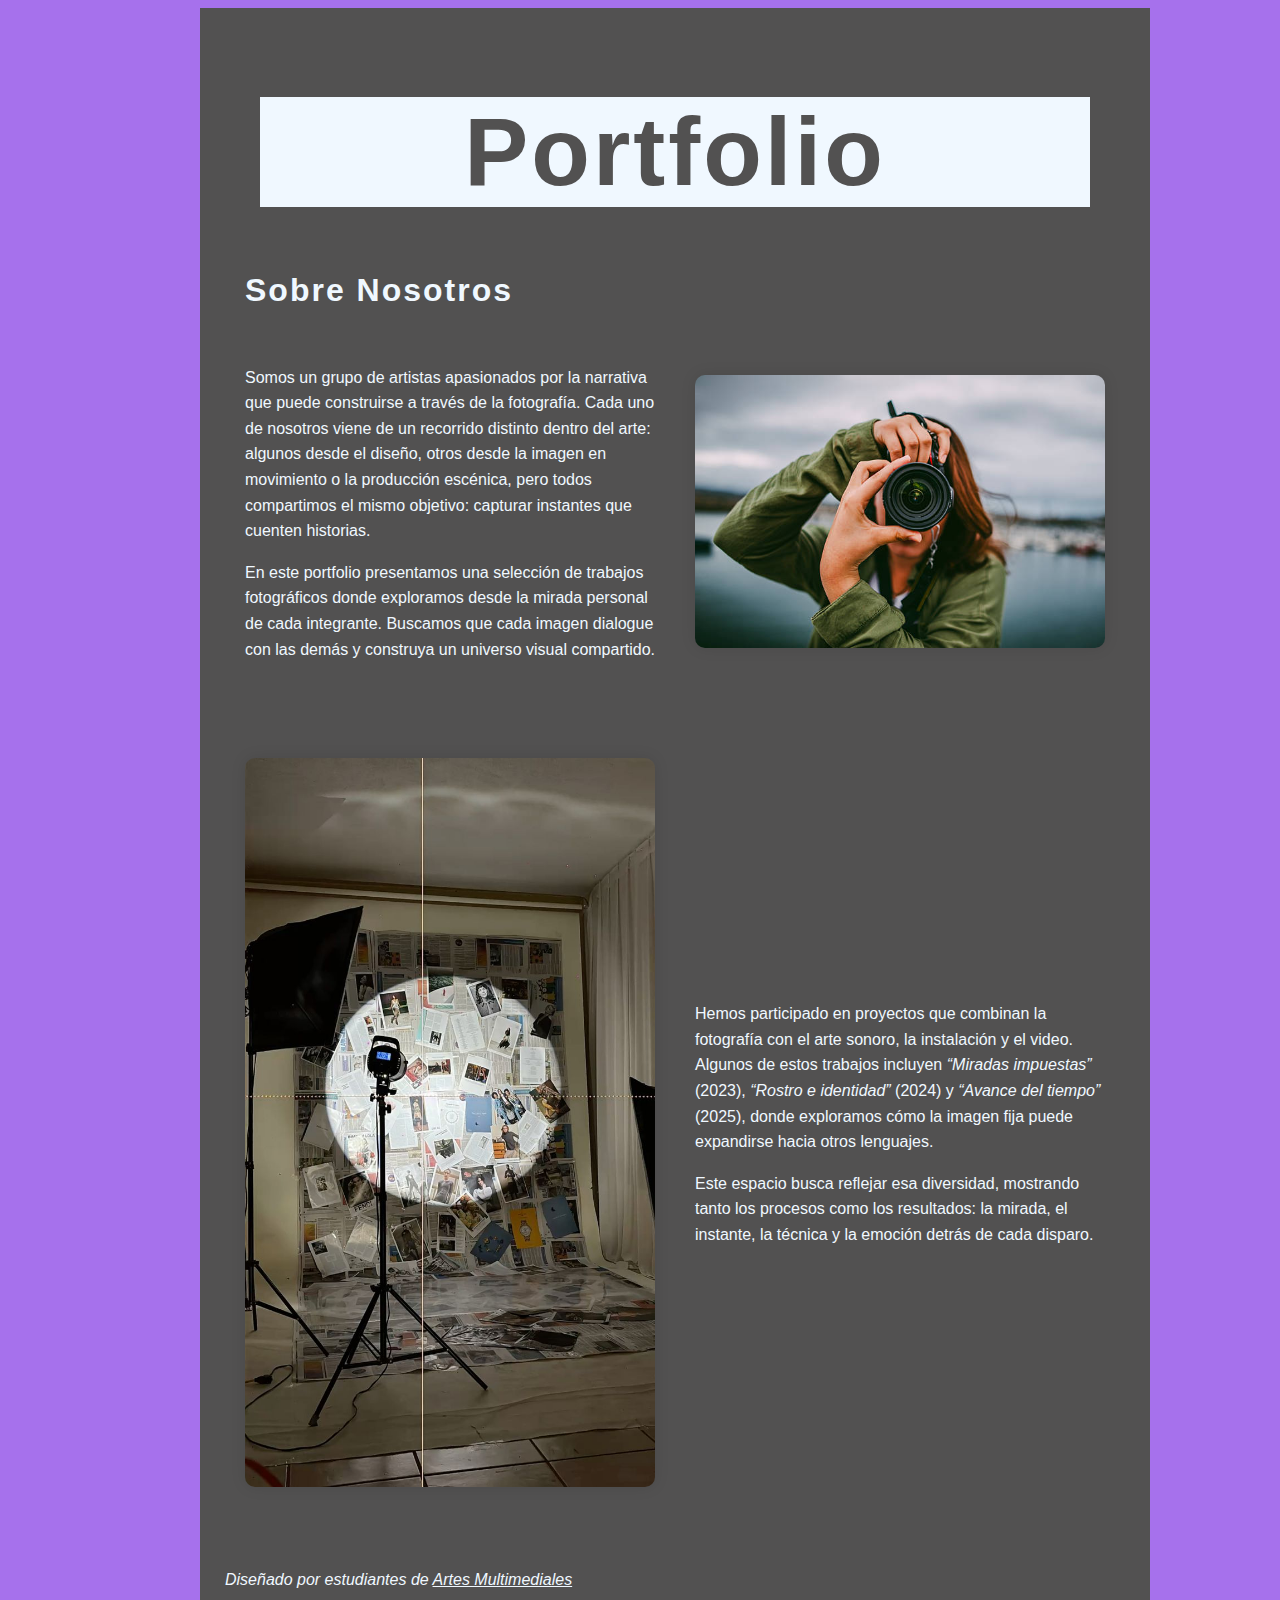
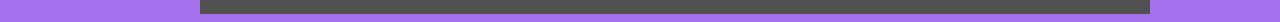
<file: index.html>
<!DOCTYPE html>
<html lang="es">

<head>
  <meta charset="UTF-8">
  <meta name="viewport" content="width=device-width, initial-scale=1.0">
  <title>Portfolio</title>
  <link href="estilos.css" rel="stylesheet" type="text/css">
</head>

<body>
  <nav>
    <a href="index.html">Inicio</a>
    <a href="galeria.html">Galería</a>
    <a href="contacto.html">Contacto</a>
  </nav>

<div id="contenedor_principal"> <h1>Portfolio</h1> </div>

    <section class="about">
  <h2>Sobre Nosotros</h2>

  <div class="about-section">
    <div class="about-text">
      <p>
        Somos un grupo de artistas apasionados por la narrativa que puede
        construirse a través de la fotografía. Cada uno de nosotros viene de un recorrido distinto dentro
        del arte: algunos desde el diseño, otros desde la imagen en movimiento o la producción escénica,
        pero todos compartimos el mismo objetivo: capturar instantes que cuenten historias.
      </p>
      <p>
        En este portfolio presentamos una selección de trabajos fotográficos donde exploramos desde la mirada personal de cada integrante. Buscamos que cada imagen
        dialogue con las demás y construya un universo visual compartido.
      </p>
    </div>

    <div class="about-img">
      <img src="img/fotografo1.jpg" alt="Fotógrafo">
    </div>
  </div>

  <div class="about-section reverse">
    <div class="about-img">
      <img src="img/m_5.jpeg" alt="proyecto">
    </div>

    <div class="about-text">
      <p>
        Hemos participado en proyectos que combinan la fotografía con el arte sonoro,
        la instalación y el video. Algunos de estos trabajos incluyen <em>“Miradas impuestas”</em> (2023),
        <em>“Rostro e identidad”</em> (2024) y <em>“Avance del tiempo”</em> (2025), donde exploramos
        cómo la imagen fija puede expandirse hacia otros lenguajes.
      </p>
      <p>
        Este espacio busca reflejar esa diversidad, mostrando tanto los procesos como los resultados:
        la mirada, el instante, la técnica y la emoción detrás de cada disparo.
      </p>
    </div>
  </div>
  </section>
  
   <footer>
      <address>Diseñado por estudiantes de <a href="https://multimedia.una.edu.ar/" target="_blank">Artes Multimediales</a></address>
    </footer>
</body>

</html>
</file>
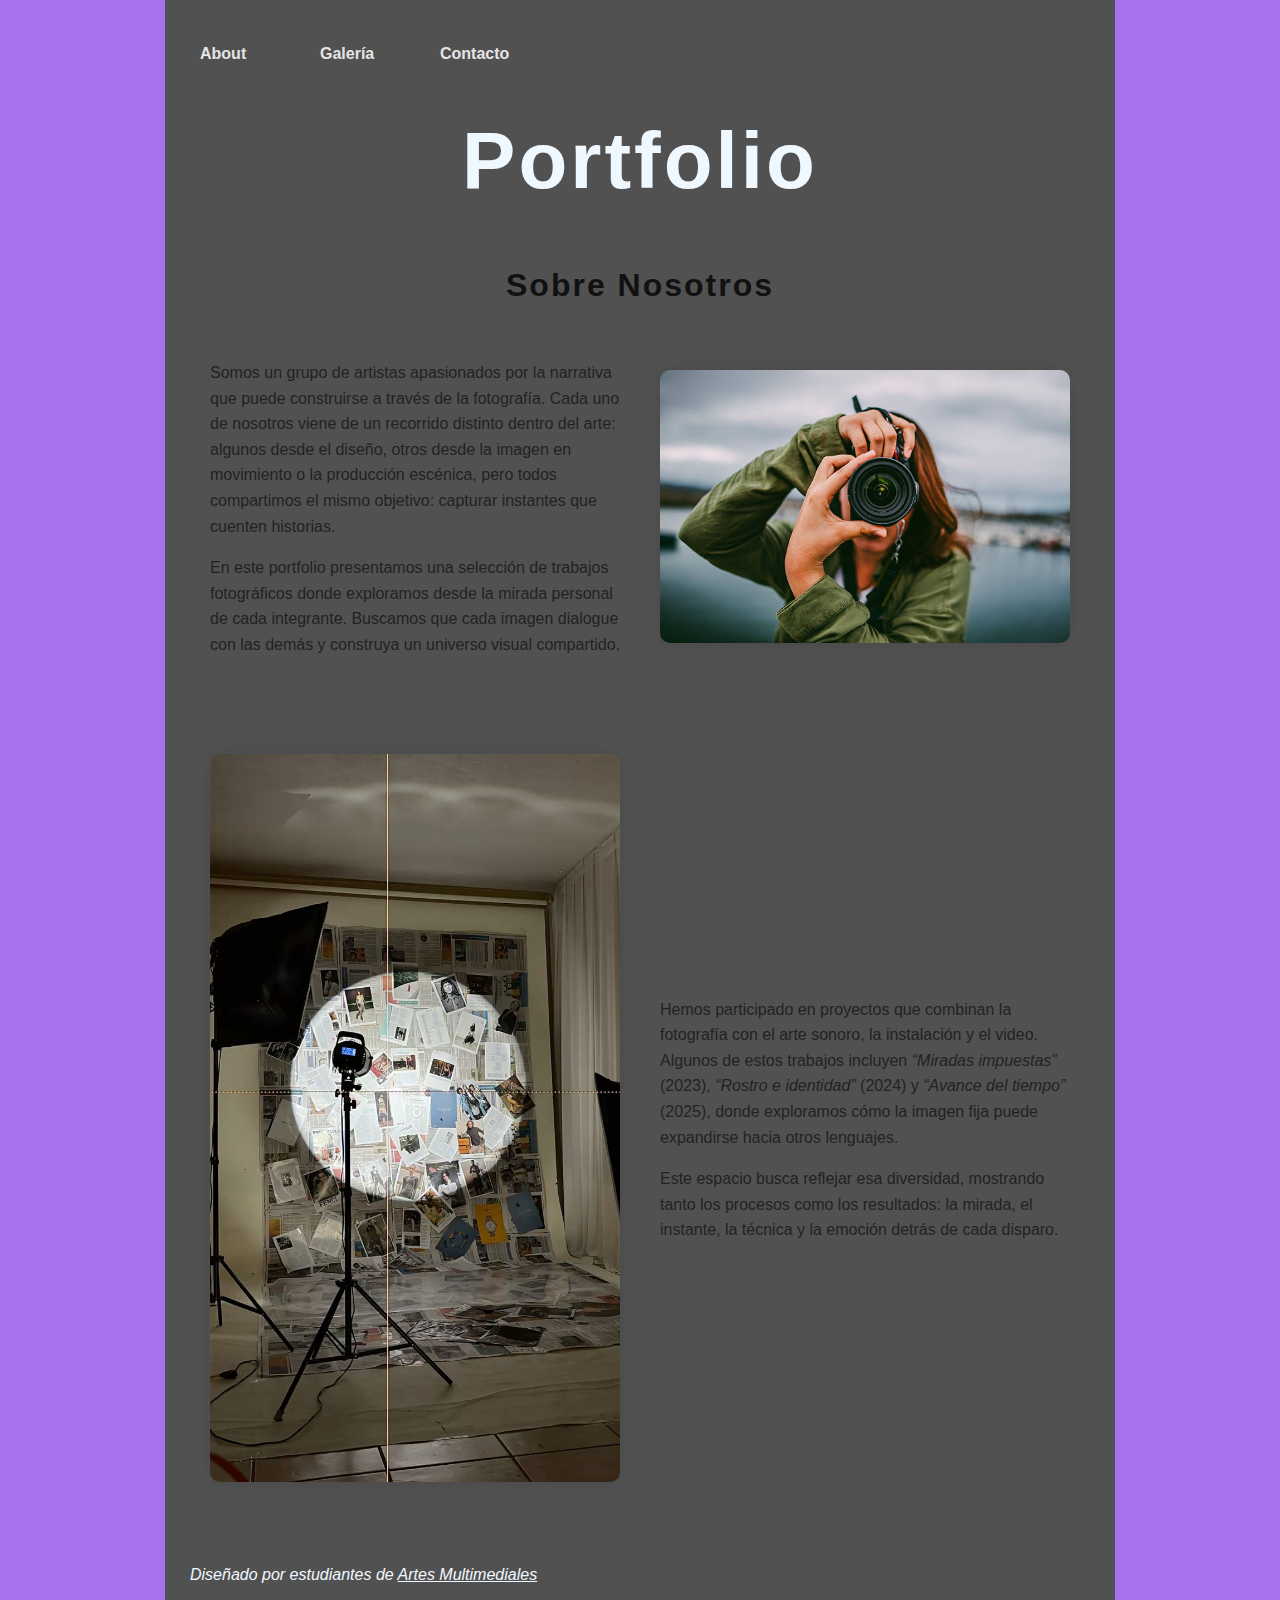
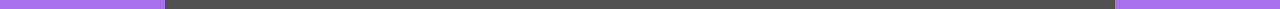
<file: benitez_morales_kemptner_preentrega_tp3/index.html>
<!DOCTYPE html>
<html lang="es">

<head>
  <meta charset="UTF-8">
  <meta name="viewport" content="width=device-width, initial-scale=1.0">
  <title>Portfolio</title>
  <link href="estilos.css" rel="stylesheet" type="text/css">
</head>

<body>
  <nav>
    <a href="index.html">About</a>
    <a href="galeria.html">Galería</a>
    <a href="contacto.html">Contacto</a>
  </nav>

<h1>Portfolio</h1>

    <section class="about">
  <h2>Sobre Nosotros</h2>

  <div class="about-section">
    <div class="about-text">
      <p>
        Somos un grupo de artistas apasionados por la narrativa que puede
        construirse a través de la fotografía. Cada uno de nosotros viene de un recorrido distinto dentro
        del arte: algunos desde el diseño, otros desde la imagen en movimiento o la producción escénica,
        pero todos compartimos el mismo objetivo: capturar instantes que cuenten historias.
      </p>
      <p>
        En este portfolio presentamos una selección de trabajos fotográficos donde exploramos desde la mirada personal de cada integrante. Buscamos que cada imagen
        dialogue con las demás y construya un universo visual compartido.
      </p>
    </div>

    <div class="about-img">
      <img src="img/fotografo1.jpg" alt="Fotógrafo">
    </div>
  </div>

  <div class="about-section reverse">
    <div class="about-img">
      <img src="img/m_5.jpeg" alt="proyecto">
    </div>

    <div class="about-text">
      <p>
        Hemos participado en proyectos que combinan la fotografía con el arte sonoro,
        la instalación y el video. Algunos de estos trabajos incluyen <em>“Miradas impuestas”</em> (2023),
        <em>“Rostro e identidad”</em> (2024) y <em>“Avance del tiempo”</em> (2025), donde exploramos
        cómo la imagen fija puede expandirse hacia otros lenguajes.
      </p>
      <p>
        Este espacio busca reflejar esa diversidad, mostrando tanto los procesos como los resultados:
        la mirada, el instante, la técnica y la emoción detrás de cada disparo.
      </p>
    </div>
  </div>
  </section>
  
   <footer>
      <address>Diseñado por estudiantes de <a href="https://multimedia.una.edu.ar/" target="_blank">Artes Multimediales</a></address>
    </footer>
</body>

</html>
</file>
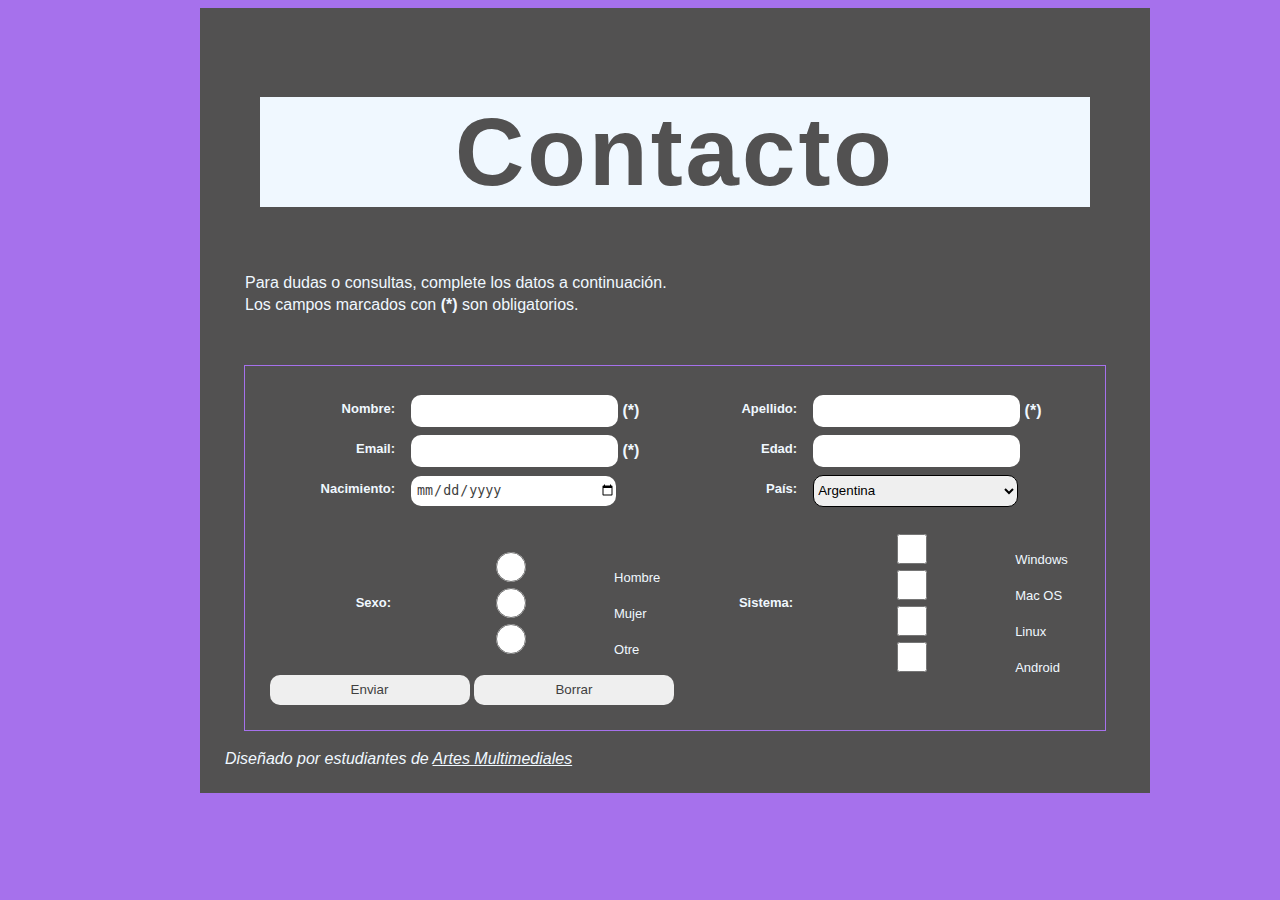
<file: contacto.html>
<!DOCTYPE html>
<html lang="es">

<head>
  <meta charset="UTF-8">
  <meta name="viewport" content="width=device-width, initial-scale=1.0">
  <title>Contacto</title>
  <link href="estilos.css" rel="stylesheet" type="text/css">
  <script src="funciones.js"></script>
</head>

<body>
  <nav>
    <a href="index.html">Inicio</a>
    <a href="galeria.html">Galería</a>
    <a href="contacto.html">Contacto</a>
  </nav>
  
  <div id="contenedor_principal"> <h1>Contacto</h1>
  </div>
    <section>
    <article>      
      <p class="interlineado">Para dudas o consultas, complete los datos a continuación. <br>
        Los campos marcados con <span class="bold">(*)</span> son obligatorios.</p>
    </article>
    <form id="formulario" novalidate>
      <table cellpadding="0" cellspacing="0">
        <tr>
          <td class="columna_izquierda"><label for="nombre" class="label_gris">Nombre: </label></td>
          <td class="columna_derecha"><input type="text" name="nombre" id="nombre" maxlength="30" required><span class="bold"> (*)</span></td>
          <td class="columna_izquierda"><label for="apellido" class="label_gris">Apellido: </label></td>
          <td class="columna_derecha"><input type="text" name="apellido" id="apellido" maxlength="30" required><span class="bold"> (*)</span></td>
        </tr>
        <tr>
          <td class="columna_izquierda"><label for="email" class="label_gris">Email: </label></td>
          <td class="columna_derecha"><input type="email" name="email" id="email" maxlength="30" required><span class="bold"> (*)</span></td>
          <td class="columna_izquierda"><label for="edad" class="label_gris">Edad:</label></td>
          <td class="columna_derecha"><input type="number" name="edad" id="edad" max="120" min="0"></td>
        </tr>
        <tr>
          <td class="columna_izquierda"><label for="date" class="label_gris"> Nacimiento:</label></td>
          <td class="columna_derecha"><input type="date" name="date" id="date"></td>
          <td class="columna_izquierda"><label for="pais" class="label_gris">País:</label></td>
          <td class="columna_derecha">
            <select name="pais" id="pais">
              <option>Argentina</option>
              <option>Brasil</option>
              <option>Uruguay</option>
              <option>Chile</option>
              <option>Peru</option>
              <option>Paraguay</option>
            </select>
          </td>
        </tr>
        <tr><td colspan="4" class="renglon"></td></tr>
        <tr>
          <td class="columna_izquierda_opciones">Sexo:</td>
          <td>
            <label><input type="radio" name="sexo" value="hombre">Hombre</label>
            <label><input type="radio" name="sexo" value="mujer">Mujer</label>
            <label><input type="radio" name="sexo" value="otre">Otre</label>
          </td>
          <td class="columna_izquierda_opciones">Sistema:</td>
          <td>
            <label><input type="checkbox" name="sistema" value="windows">Windows</label>
            <label><input type="checkbox" name="sistema" value="mac_os">Mac OS</label>
            <label><input type="checkbox" name="sistema" value="linux">Linux</label>
            <label><input type="checkbox" name="sistema" value="android">Android</label>
          </td>
        </tr>
        <tr>
          <td colspan="4">
            <input type="submit" value="Enviar">
            <input type="reset" value="Borrar">
          </td>
        </tr>
      </table>
    </form>
  </section>
  <footer>
    <address>Diseñado por estudiantes de <a href="https://multimedia.una.edu.ar/" target="_blank">Artes Multimediales</a></address>
  </footer>
</body>
</html>
</file>
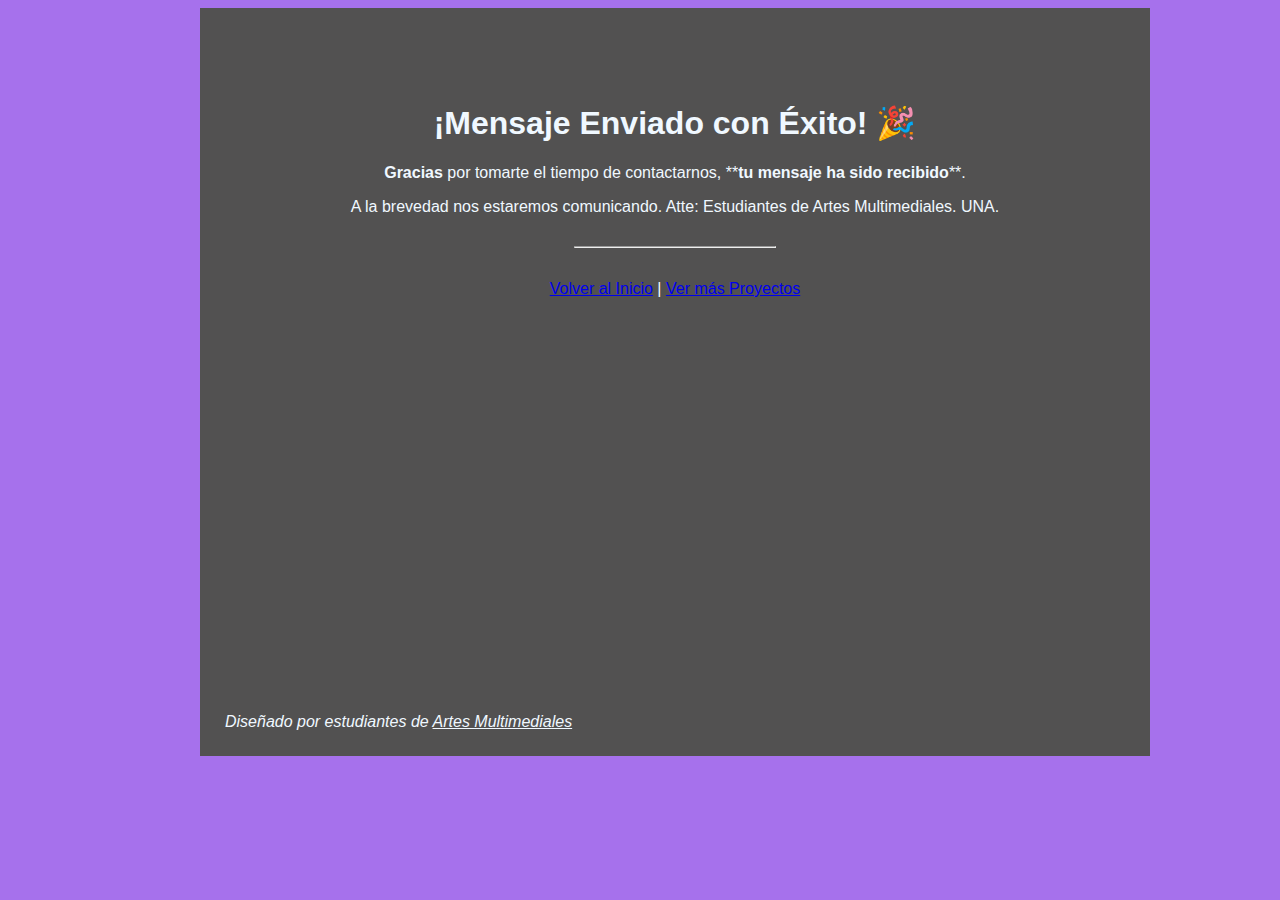
<file: pagina_agradecimiento.html>
<!DOCTYPE html>
<html>
<head>
    <meta charset="UTF-8">
    <meta name="viewport" content="width=device-width, initial-scale=1.0">
    <title>Mensaje Enviado - ¡Gracias!</title>
    <link href="estilos.css" rel="stylesheet" type="text/css">
    <meta name="robots" content="noindex, nofollow">
<style type="text/css">
.grande { font-size: 60px; }
</style>
<script src="funciones.js"></script>
</head>

<body>
    <header>
        <nav class="main-nav">
            <a href="index.html">Inicio</a>
            <a href="galeria.html">Galería</a>
            <a href="contacto.html">Contacto</a>
        </nav>
    </header>

    <main class="page-content" style="text-align: center; padding-top: 50px; min-height: 70vh;">
        <div class="message-box">
            <h1>¡Mensaje Enviado con Éxito! 🎉</h1>
            <p><strong>Gracias</strong> por tomarte el tiempo de contactarnos, **<span class="bold">tu mensaje ha sido recibido</span>**.</p>
            <p>A la brevedad nos estaremos comunicando. Atte: Estudiantes de Artes Multimediales. UNA.</p>
            
            <hr style="width: 200px; margin: 30px auto;">

            <p class="interlineado">
                <a href="index.html" class="button-link">Volver al Inicio</a> | 
                <a href="galeria.html" class="button-link">Ver más Proyectos</a>
            </p>
        </div>
    </main>
    
    <footer>
        <address>Diseñado por estudiantes de <a href="https://multimedia.una.edu.ar/" target="_blank">Artes Multimediales</a></address>
    </footer>
</body></html>
</file>
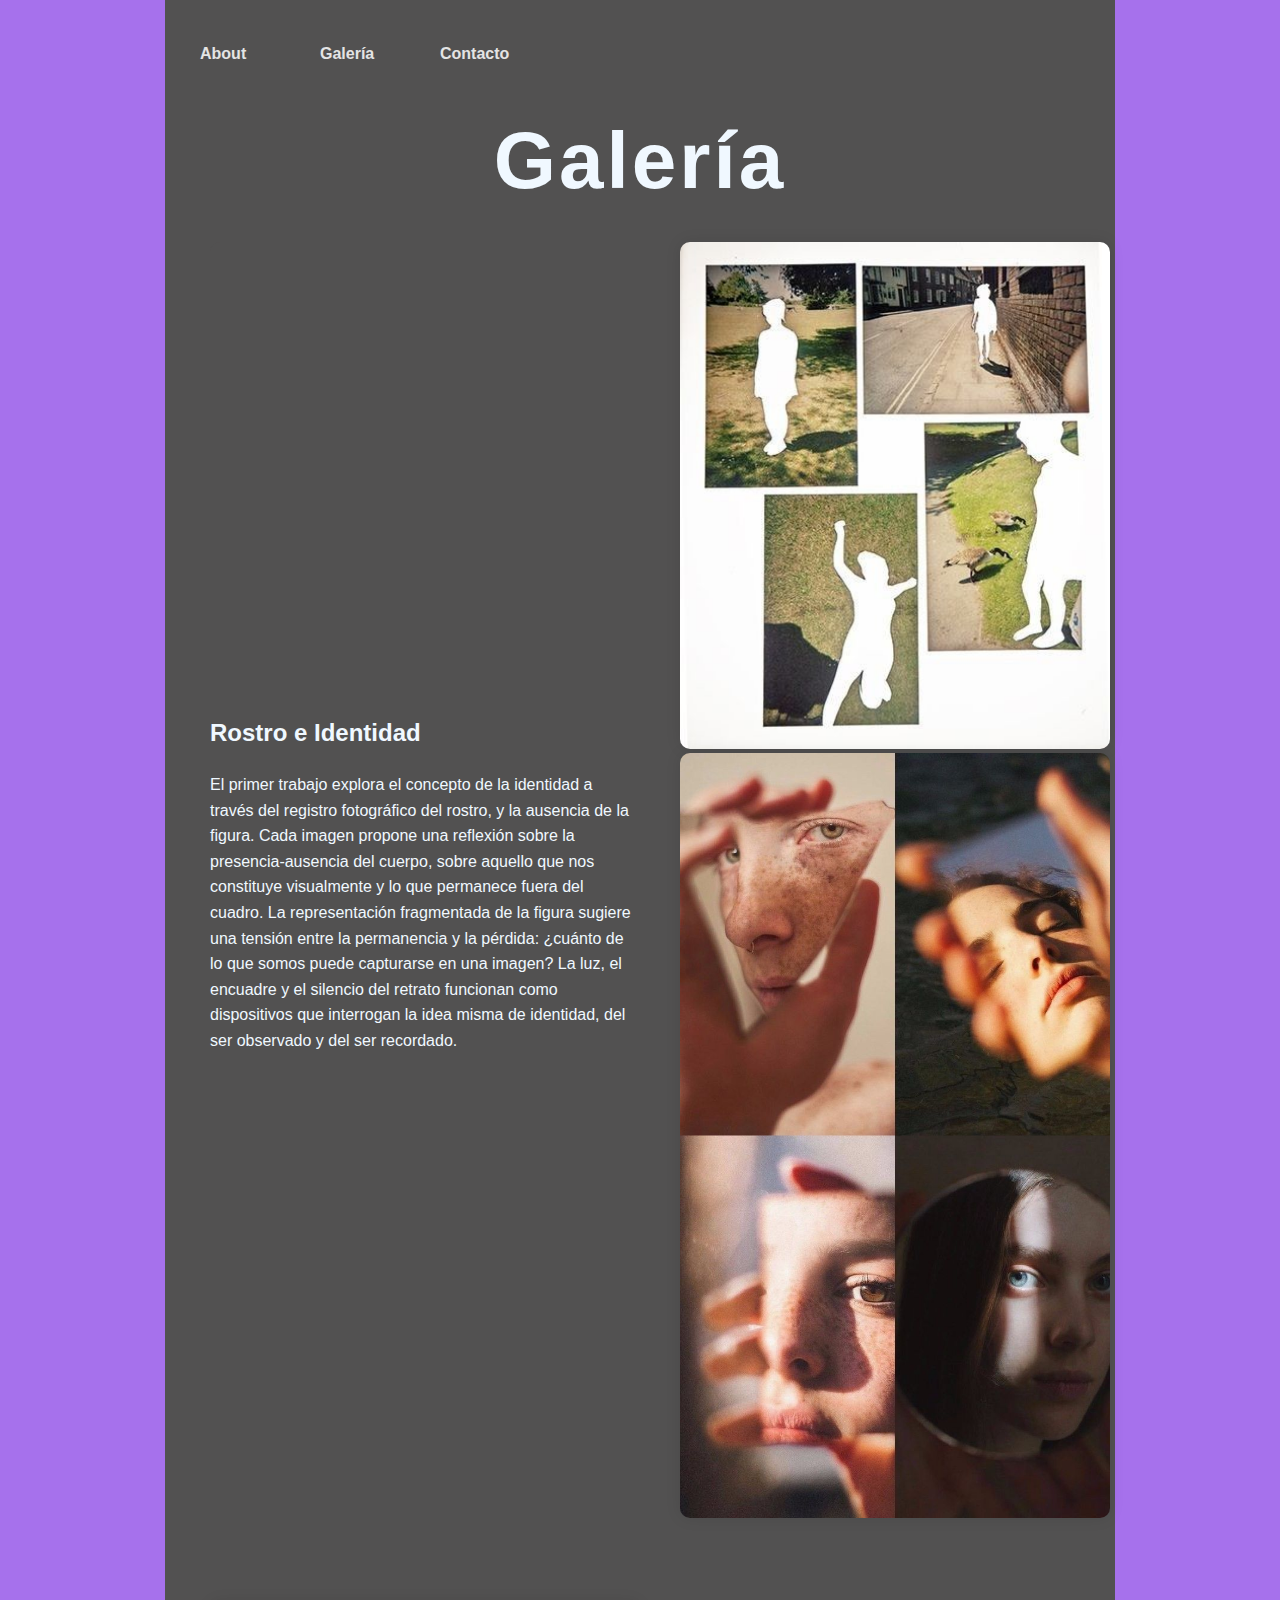
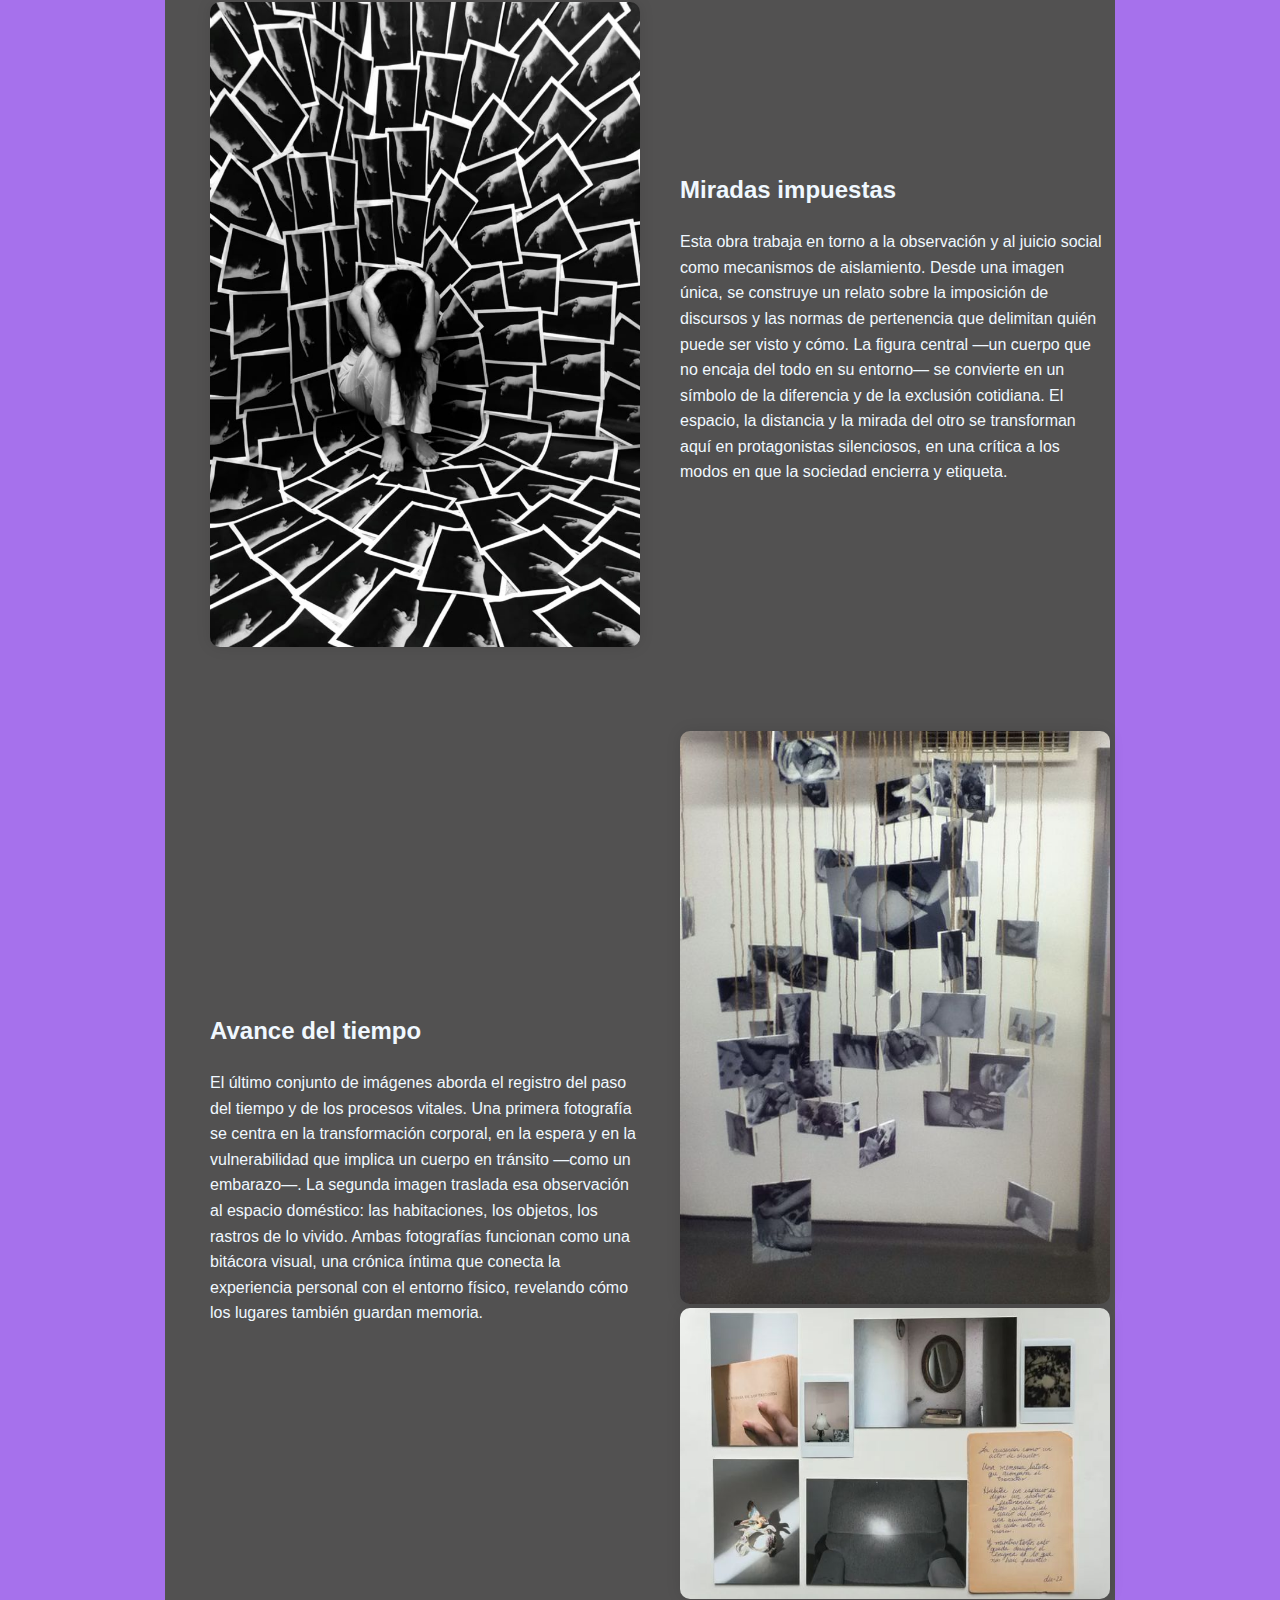
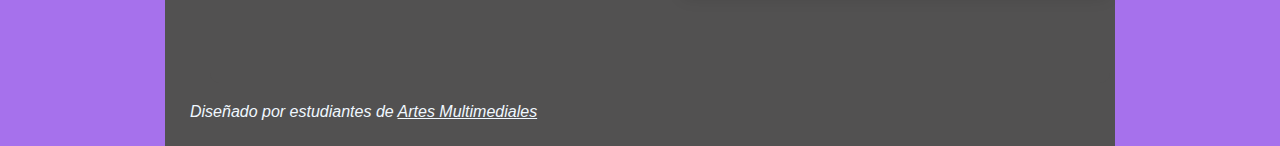
<file: benitez_morales_kemptner_preentrega_tp3/galeria.html>
<!-------------------------------------------------------------------------
Copiamos el archivo index.html
-------------------------------------------------------------------------->

<!DOCTYPE html>
<html lang="es">

<head>
  <meta charset="UTF-8">
  <meta name="viewport" content="width=device-width, initial-scale=1.0">
  <title>Galería</title>
  <link href="estilos.css" rel="stylesheet" type="text/css">

</head>

<body>

    <nav>
    <a href="index.html">About</a>
    <a href="galeria.html">Galería</a>
    <a href="contacto.html">Contacto</a>
  </nav>

<h1>Galería</h1>

  <section class="galeria">
    
    <div class="about-section">
    <div class="about-text">
      <h2>Rostro e Identidad</h2>
    <p> El primer trabajo explora el concepto de la identidad a través del registro fotográfico del rostro, y la ausencia de la figura.
Cada imagen propone una reflexión sobre la presencia-ausencia del cuerpo, sobre aquello que nos constituye visualmente y lo que permanece fuera del cuadro.
La representación fragmentada de la figura sugiere una tensión entre la permanencia y la pérdida: ¿cuánto de lo que somos puede capturarse en una imagen?
La luz, el encuadre y el silencio del retrato funcionan como dispositivos que interrogan la idea misma de identidad, del ser observado y del ser recordado.</p>
    </div>
    
 <div class="about-img">
    <a class="miniatura" href="#"><img src="img/m_1.jpeg" alt="proyecto 1" width="320"></a>
    <a class="miniatura" href="#"><img src="img/m_6.jpeg" alt="Proyecto 2" width="320"></a>
  </div>
</div>

<div class="about-section">
   <div class="about-img">
    <a class="miniatura" href="#"><img src="img/m_4.jpeg" alt="Proyecto 4" width="320"></a>
</div>

    <div class="about-text">
    <h2>Miradas impuestas</h2>
    <p>Esta obra trabaja en torno a la observación y al juicio social como mecanismos de aislamiento.
Desde una imagen única, se construye un relato sobre la imposición de discursos y las normas de pertenencia que delimitan quién puede ser visto y cómo.
La figura central —un cuerpo que no encaja del todo en su entorno— se convierte en un símbolo de la diferencia y de la exclusión cotidiana.
El espacio, la distancia y la mirada del otro se transforman aquí en protagonistas silenciosos, en una crítica a los modos en que la sociedad encierra y etiqueta.</p>
    </div>   
</div>

<div class="about-section">
    <div class="about-text">
    <h2>Avance del tiempo</h2>
    <p>El último conjunto de imágenes aborda el registro del paso del tiempo y de los procesos vitales.
Una primera fotografía se centra en la transformación corporal, en la espera y en la vulnerabilidad que implica un cuerpo en tránsito —como un embarazo—.
La segunda imagen traslada esa observación al espacio doméstico: las habitaciones, los objetos, los rastros de lo vivido.
Ambas fotografías funcionan como una bitácora visual, una crónica íntima que conecta la experiencia personal con el entorno físico, revelando cómo los lugares también guardan memoria.</p>
    </div>

    <div class="about-img">
    <a class="miniatura" href="#"><img src="img/m_2.jpeg" alt="Proyecto 3" width="320"></a>
    <a class="miniatura" href="#"><img src="img/m_3.jpeg" alt="Proyecto 5" width="320"></a>
    </div>
  </div>
  </section>
  
  <footer>
      <address>Diseñado por estudiantes de <a href="https://multimedia.una.edu.ar/" target="_blank">Artes Multimediales</a></address>
    </footer>
</body>
</html>
</file>
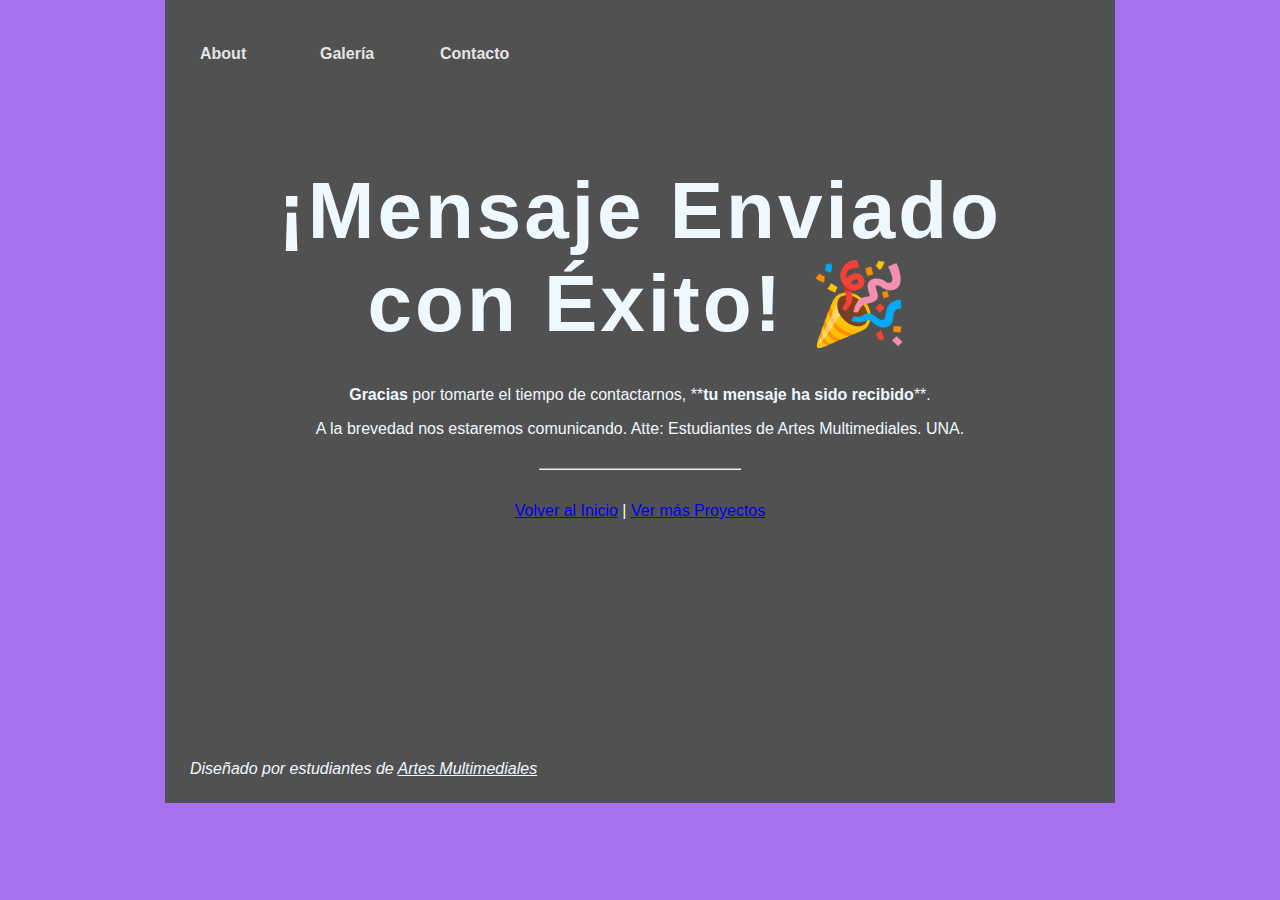
<file: benitez_morales_kemptner_preentrega_tp3/Pagina de agradecimiento.html>
<!DOCTYPE html>
<html>
<head>
    <meta charset="UTF-8">
    <meta name="viewport" content="width=device-width, initial-scale=1.0">
    <title>Mensaje Enviado - ¡Gracias!</title>
    <link href="estilos.css" rel="stylesheet" type="text/css">
    
    <meta name="robots" content="noindex, nofollow">
<style type="text/css">
.grande { font-size: 60px; }
</style>
<script>
// Escribir aqui el código Javascript
</script>
</head>

<body>
    <header>
        <nav class="main-nav">
            <a href="index.html">About</a>
            <a href="galeria.html">Galería</a>
            <a href="contacto.html">Contacto</a>
        </nav>
    </header>

    <main class="page-content" style="text-align: center; padding-top: 50px; min-height: 70vh;">
        <div class="message-box">
            <h1>¡Mensaje Enviado con Éxito! 🎉</h1>
            <p><strong>Gracias</strong> por tomarte el tiempo de contactarnos, **<span class="bold">tu mensaje ha sido recibido</span>**.</p>
            <p>A la brevedad nos estaremos comunicando. Atte: Estudiantes de Artes Multimediales. UNA.</p>
            
            <hr style="width: 200px; margin: 30px auto;">

            <p class="interlineado">
                <a href="index.html" class="button-link">Volver al Inicio</a> | 
                <a href="galeria.html" class="button-link">Ver más Proyectos</a>
            </p>
        </div>
    </main>
    
    <footer>
        <address>Diseñado por estudiantes de <a href="https://multimedia.una.edu.ar/" target="_blank">Artes Multimediales</a></address>
    </footer>


</body></html>
</file>
<file: estilos.css>
html {
  background-color:rgb(166, 113, 236);
  margin: 0px;
  padding: 0px;
}

#contenedor_principal {
font-size: 3rem;
  margin: 35px;
  letter-spacing: 3px;
  text-align: center;
  color: #525151;
  background-color: aliceblue;
}

body {
  margin-left: 200px;
  padding: 25px;
  width: 900px;
  background-color: #525151;
  font-family: Arial, Helvetica, sans-serif;
  color:aliceblue
}

nav {
  position: fixed;         
  top: 0;
  left: 0;
  height: 100vh;            
  width: 180px;             
  background-color: rgb(166, 113, 236);
  color: white;
  display: flex;
  flex-direction: column;
  align-items: flex-start;
  justify-content: flex-start;
  padding: 20px;
  box-sizing: border-box;
}


nav a {
  display: block; 
  width: 100%; 
  padding: 30px 15px;
  text-decoration: none;
  color: rgb(166, 113, 236);
  font-weight: bold;
  transition: background-color 0.3s, color 0.3s;
}

nav a:hover {
  color: rgb(26, 26, 26);
  background-color: rgb(110, 108, 112);
}


section {
  margin: 20px;
}

.bold {
	font-weight: bold;
	color: #09C;
}

.contenedor {
  background-color: lightsteelblue;
}


/* --- ABOUT  y estilos galeria --- */
.about {
  max-width: 1000px;
  margin: 60px auto;
  padding: 0 20px;
  font-family: "Poppins", sans-serif;
  color: aliceblue;
}

h2 {
  text-align: left;
  font-size: 2rem;
  margin-bottom: 40px;
  letter-spacing: 2px;
  color: aliceblue;
}

.about-section {
  display: flex;
  align-items: center;
  justify-content: space-between;
  gap: 40px;
  margin-bottom: 80px;
}

.about-text {
  flex: 1;
  font-size: 1rem;
  line-height: 1.6;
}

.about-img {
  flex: 1;
}

.about-img img {
  width: 100%;
  height: auto;
  border-radius: 10px;
  box-shadow: 0px 0px 15px rgba(0,0,0,0.1);
}

address {
align-items: end;
color: aliceblue;
}

footer a:link, a:visited {
  color: aliceblue;
}

footer a:hover {
  color: rgb(166, 113, 236);;
}

@media (max-width: 768px) {
  .about-section {
    flex-direction: column;
  }

  .about-section.reverse {
    flex-direction: column;
  }

  .about-text {
    text-align: center;
  }
}


/**************************************************************************
Estilos para la galería
**************************************************************************/

.galeria {
  background-color:  #525151;
  display: flex;
  justify-content: space-around;
  flex-wrap: wrap;
  align-content: space-around;
    width: 100%;
  height: auto;
  border-radius: 10px;
}



/**************************************************************************
Estilos para el formulario de contacto.html
*/

#formulario {
  outline: 1px solid rgb(166, 113, 236);
  margin-top: 50px;
  padding: 25px;
}

#formulario table {
  border-collapse: collapse;
  width: 100%;
  /* para que ocupe todo el ancho del contenedor*/
}

.columna_izquierda {
  font-size: 13px;
  text-align: right;
  height: 40px;
  padding-left: 20px;
}

.columna_derecha {
  padding-left: 5px;
}

label {
  /* Para poder ponerle margin, padding, width, etc. */
  display: block;
  font-size: 13px;
}

.label_gris {
  font-weight: bold;
  width: 100px;
  height: 20px;
  padding: 5px;
}

.interlineado {
  line-height: 22px;
}

.bold{
  color: aliceblue;
}

/* Estilo para todas las etiquetas input. */
input {
  height: 30px;
  width: 200px;
  color: rgb(63, 63, 63);
  border: 0px;
  padding-left: 5px;
  border-radius: 10px;
}

#pais {
  width: 205px;
  height: 32px;
  border: 1px solid;
  border-radius: 10px;
}

/***************************** SEGUNDA PARTE *****************************/
.renglon {
  height: 20px;
}

.columna_izquierda_opciones {
  font-size: 13px;
  text-align: right;
  padding-right: 15px;
  font-weight: bold;
}

/* Podemos separar por comas los elementos que tendrán los mismos estilos.
*/
#sexo_0, #sexo_1, #sexo_2, #sistema_0, #sistema_1, #sistema_2, #sistema_3 {
	width:20px;	
  vertical-align:middle;
}

/***************************** TERCERA PARTE *****************************/
#comentarios {
	width:600px;
	height:100px;
	border:1px;
  padding:5px;
  border-radius: 10px;
  
  /* Para evitar que se pueda cambiar el tamaño con el mouse */
	resize:none;
}

/***************************** CUARTA PARTE ******************************/

#enviar
{
	width: 100px;
	border: 1px;
	margin-top: 20px;
	border-radius: 10px; /* Bordes redondeados */
	margin-bottom: 10px;
  margin-left: 300px;
}

#borrar
{
	width:100px;
	border:1px;
	background-color: rgb(176, 130, 235);
	margin:20px;
	border-radius: 10px; /* Border redondeados */
}

/* =================================================== */
/* ==== INICIO: CÓDIGO CORREGIDO PARA EL LIGHTBOX ===== */
/* =================================================== */

/* Estilos base del lightbox (cómo se ve) */
#lightbox {
  position: fixed; /* Se queda fijo en la pantalla */
  z-index: 1000; /* Se pone por encima de todo */
  left: 0;
  top: 0;
  width: 100%;
  height: 100%;
  background-color: rgba(0, 0, 0, 0.8); /* Fondo negro semi-transparente */
  
  /* Para centrar la imagen */
  justify-content: center;
  align-items: center;
}

/* Clase para OCULTAR el lightbox */
.lightbox-oculto {
  display: none; 
}

/* Clase para MOSTRAR el lightbox */
.lightbox-visible {
  display: flex; 
}

/* Estilos de la imagen dentro del lightbox */
#imagen-lightbox {
  max-width: 80%;
  max-height: 80%;
  border: 3px solid white;
}

/* Estilos del botón de cerrar */
.cerrar-lightbox {
  position: absolute;
  top: 20px;
  right: 35px;
  color: white;
  font-size: 40px;
  font-weight: bold;
  cursor: pointer;
}
</file>
<file: benitez_morales_kemptner_preentrega_tp3/estilos.css>
/*
estilos para la etiqueta <html> .
*/
html {
  background-color:rgb(166, 113, 236);
  margin: 0px;
  padding: 0px;
}

body {
  margin: 0 auto;
  padding: 25px;
  width: 900px;
  background-color: #525151;
  font-family: Arial, Helvetica, sans-serif;
  color:aliceblue
}

nav {
  height: 55px;
  display: flex;

  flex-wrap: wrap;

  align-content: space-around;
}

nav a {
  display: inline-block;
  width: 100px;
  height: 15px;
  padding: 10px;
  text-decoration: none;
  color: rgb(228, 228, 228);
  font-weight: bold;
}

nav a:hover {
  color: white;
  background-color: grey;
}

h1 {
  font-size: 5rem;
  margin: 35px;
  letter-spacing: 3px;
  text-align: center;
}

section {
  margin: 20px;
}

.bold {
	font-weight: bold;
	color: #09C;
}

.contenedor {
  background-color: lightsteelblue;
}


/* --- ABOUT  y estilos galeria --- */
.about {
  max-width: 1000px;
  margin: 60px auto;
  padding: 0 20px;
  font-family: "Poppins", sans-serif;
  color: #222;
}

.about h2 {
  text-align: center;
  font-size: 2rem;
  margin-bottom: 40px;
  letter-spacing: 2px;
  color: #111;
}

.about-section {
  display: flex;
  align-items: center;
  justify-content: space-between;
  gap: 40px;
  margin-bottom: 80px;
}

.about-text {
  flex: 1;
  font-size: 1rem;
  line-height: 1.6;
}

.about-img {
  flex: 1;
}

.about-img img {
  width: 100%;
  height: auto;
  border-radius: 10px;
  box-shadow: 0px 0px 15px rgba(0,0,0,0.1);
}

address {
align-items: end;
color: aliceblue;
}

footer a:link, a:visited {
  color: aliceblue;
}

footer a:hover {
  color: rgb(166, 113, 236);;
}

/* Responsivo para celulares 
@media (max-width: 768px) {
  .about-section {
    flex-direction: column;
  }

  .about-section.reverse {
    flex-direction: column;
  }

  .about-text {
    text-align: center;
  }
}


/**************************************************************************
Estilos para la galería
**************************************************************************/

.galeria {
  background-color:  #525151;
  display: flex;
  justify-content: space-around;
  flex-wrap: wrap;
  align-content: space-around;
    width: 100%;
  height: auto;
  border-radius: 10px;
}



/**************************************************************************
Estilos para el formulario de contacto.html
**************************************************************************/

/***************************** PRIMERA PARTE *****************************/

/* Vamos a utilizar está línea para ir viendo como va quedando la 
estructura del formulario. Cuando lo terminemos la eliminamos. */
/*
! td {
!   outline: 1px solid red;
! }
*/

#formulario {
  outline: 1px solid rgb(166, 113, 236);
  margin-top: 50px;
  padding: 25px;
}

#formulario table {
  border-collapse: collapse;
  width: 100%;
  /* para que ocupe todo el ancho del contenedor*/
}

.columna_izquierda {
  font-size: 13px;
  text-align: right;
  height: 40px;
  padding-left: 20px;
}

.columna_derecha {
  padding-left: 5px;
}

label {
  /* Para poder ponerle margin, padding, width, etc. */
  display: block;
  font-size: 13px;
}

.label_gris {
  font-weight: bold;
  width: 100px;
  height: 20px;
  padding: 5px;
}

.interlineado {
  line-height: 22px;
}

.bold{
  color: aliceblue;
}

/* Estilo para todas las etiquetas input. */
input {
  height: 30px;
  width: 200px;
  color: rgb(63, 63, 63);
  border: 0px;
  padding-left: 5px;
  border-radius: 10px;
}

#pais {
  width: 205px;
  height: 32px;
  border: 1px solid;
  border-radius: 10px;
}

/***************************** SEGUNDA PARTE *****************************/
.renglon {
  height: 20px;
}

.columna_izquierda_opciones {
  font-size: 13px;
  text-align: right;
  padding-right: 15px;
  font-weight: bold;
}

/* 
Podemos separar por comas los elementos que tendrán los mismos estilos.
*/
#sexo_0, #sexo_1, #sexo_2, #sistema_0, #sistema_1, #sistema_2, #sistema_3 {
	width:20px;	
  vertical-align:middle;
}

/***************************** TERCERA PARTE *****************************/
#comentarios {
	width:600px;
	height:100px;
	border:1px;
  padding:5px;
  border-radius: 10px;
  
  /* Para evitar que se pueda cambiar el tamaño con el mouse */
	resize:none;
}

/***************************** CUARTA PARTE ******************************/

#enviar
{
	width: 100px;
	border: 1px;
	margin-top: 20px;
	border-radius: 10px; /* Bordes redondeados */
	margin-bottom: 10px;
  margin-left: 300px;
}

#borrar
{
	width:100px;
	border:1px;
	background-color: rgb(176, 130, 235);
	margin:20px;
	border-radius: 10px; /* Border redondeados */
}
</file>
